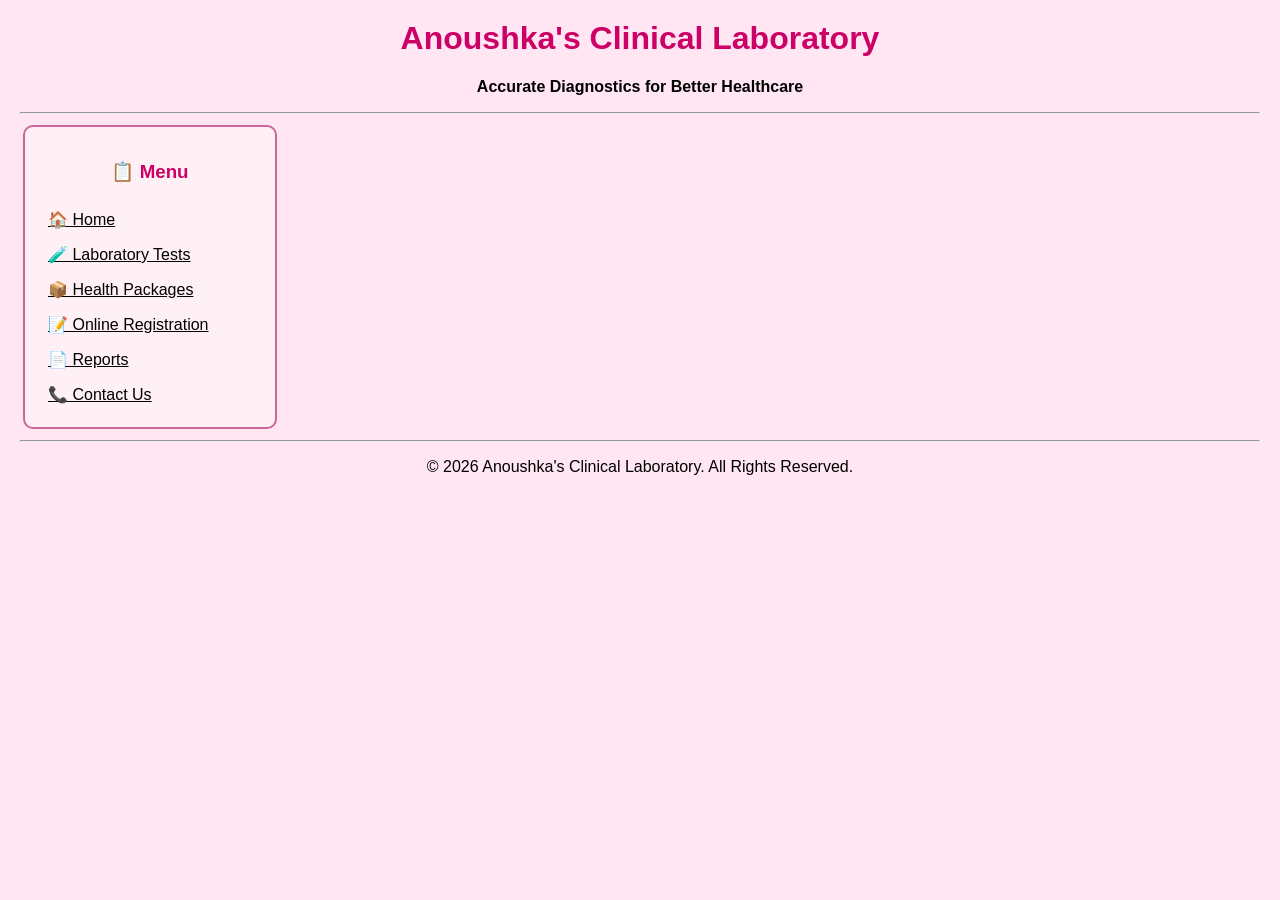
<file: index.html>
<body style="background-color:#ffe6f2; font-family:Arial, sans-serif; margin:20px;">

<header style="text-align:center;">
    <h1 style="color:#cc0066;">Anoushka's Clinical Laboratory</h1>
    <p><b>Accurate Diagnostics for Better Healthcare</b></p>
    <hr>
</header>

<table width="100%">
<tr>

<td width="20%" valign="top">

<nav style="width:220px; border:2px solid #cc6699; background-color:#fff0f5; padding:15px; border-radius:10px;">

<h3 style="text-align:center; color:#cc0066;">📋 Menu</h3>

<a href="index.html" style="display:block; padding:8px; color:black;">🏠 Home</a>
<a href="laboratory-tests.html" style="display:block; padding:8px; color:black;">🧪 Laboratory Tests</a>
<a href="health-packages.html" style="display:block; padding:8px; color:black;">📦 Health Packages</a>
<a href="patient-registration.html" style="display:block; padding:8px; color:black;">📝 Online Registration</a>
<a href="reports.html" style="display:block; padding:8px; color:black;">📄 Reports</a>
<a href="contact.html" style="display:block; padding:8px; color:black;">📞 Contact Us</a>

</nav>

</td>

<td valign="top" style="padding-left:35px;">
</td>

</tr>
</table>

<hr>

<footer style="text-align:center;">
    <p>&copy; 2026 Anoushka's Clinical Laboratory. All Rights Reserved.</p>
</footer>

</body>
</file>
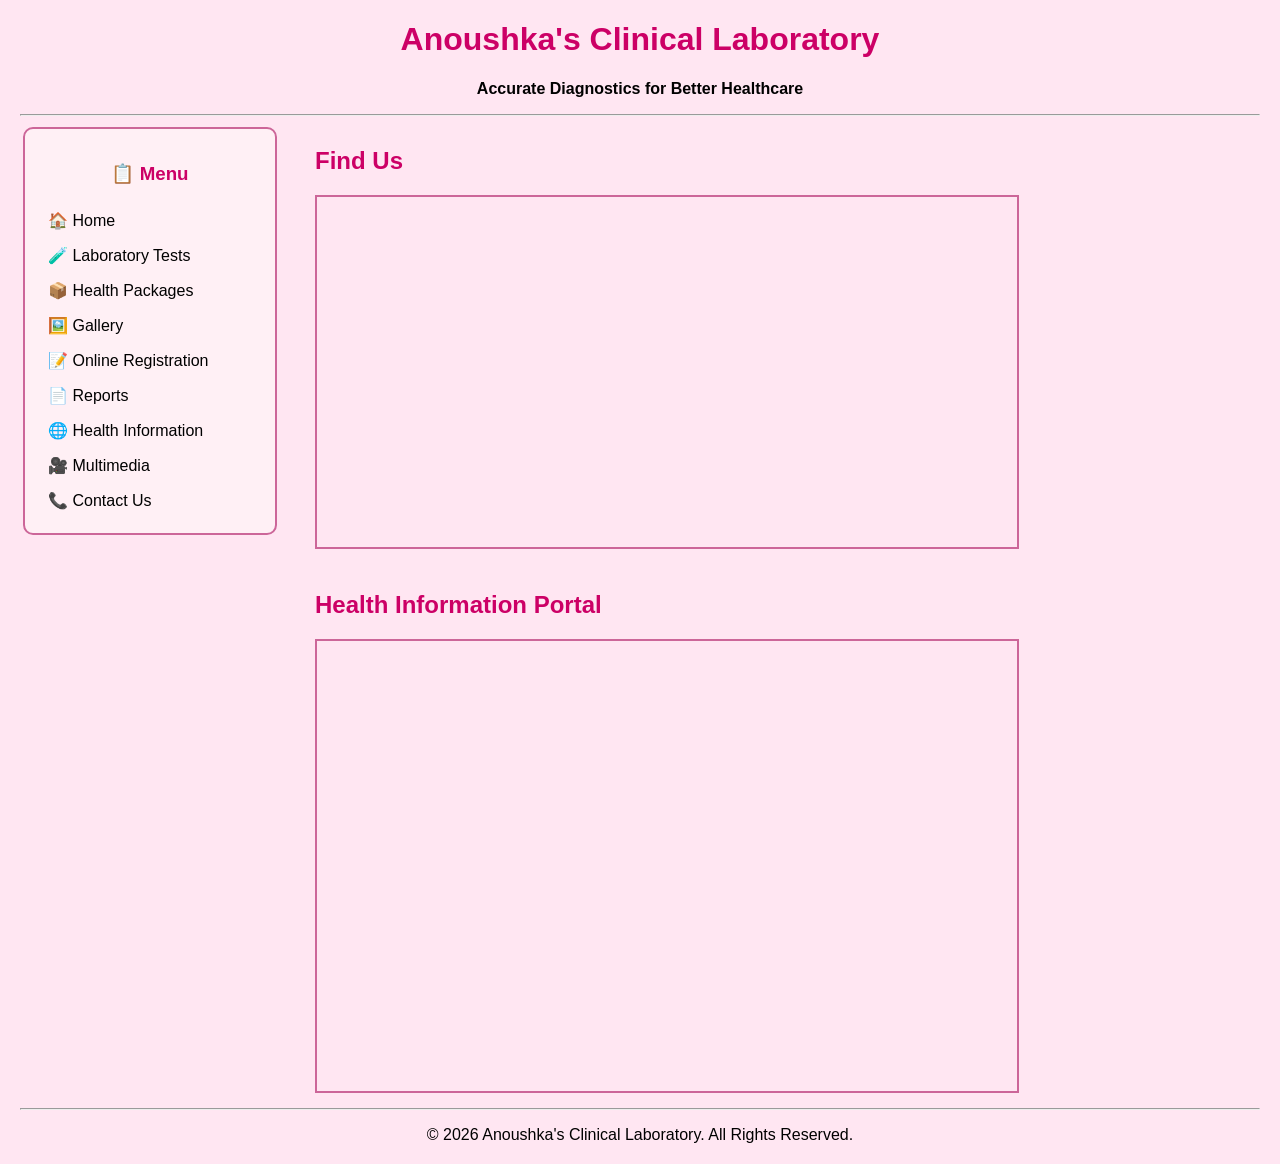
<file: health-information.html>
<!DOCTYPE html>
<html lang="en">

<head>
    <meta charset="UTF-8">
    <title>Health Information</title>
</head>

<body style="background-color:#ffe6f2; font-family:Arial, sans-serif; margin:20px;">

    <!-- Header -->

    <header style="text-align:center;">
        <h1 style="color:#cc0066;">Anoushka's Clinical Laboratory</h1>
        <p><b>Accurate Diagnostics for Better Healthcare</b></p>
        <hr>
    </header>

    <!-- Main Layout -->

    <table width="100%">

        <tr>

            <!-- Navigation -->

            <td width="20%" valign="top">

               <nav style="width:220px;
            border:2px solid #cc6699;
            background-color:#fff0f5;
            padding:15px;
            border-radius:10px;">

    <h3 style="text-align:center; color:#cc0066;">📋 Menu</h3>

    <a href="index.html"
        style="display:block; padding:8px; color:black; text-decoration:none;">
        🏠 Home
    </a>

    <a href="laboratory-tests.html"
        style="display:block; padding:8px; color:black; text-decoration:none;">
        🧪 Laboratory Tests
    </a>

    <a href="test-price-table.html"
        style="display:block; padding:8px; color:black; text-decoration:none;">
        📦 Health Packages
    </a>

    <a href="gallery.html"
        style="display:block; padding:8px; color:black; text-decoration:none;">
        🖼️ Gallery
    </a>

    <a href="patient-registration.html"
        style="display:block; padding:8px; color:black; text-decoration:none;">
        📝 Online Registration
    </a>

    <a href="reports.html"
        style="display:block; padding:8px; color:black; text-decoration:none;">
        📄 Reports
    </a>

    <a href="health-information.html"
        style="display:block; padding:8px; color:black; text-decoration:none;">
        🌐 Health Information
    </a>

    <a href="media.html"
        style="display:block; padding:8px; color:black; text-decoration:none;">
        🎥 Multimedia
    </a>

    <a href="contact.html"
        style="display:block; padding:8px; color:black; text-decoration:none;">
        📞 Contact Us
    </a>

</nav>
            </td>

            <!-- Health Information -->

            <td valign="top" style="padding-left:35px;">

                <h2 style="color:#cc0066;">Find Us</h2>

                <iframe
                    src="https://www.google.com/maps?q=KJ+Somaiya+College+of+Engineering+Mumbai&output=embed"
                    width="700"
                    height="350"
                    style="border:2px solid #cc6699;">
                </iframe>

                <br><br>

                <h2 style="color:#cc0066;">Health Information Portal</h2>

                <iframe
                    src="https://en.wikipedia.org/wiki/Wellness_(alternative_medicine)"
                    width="700"
                    height="450"
                    style="border:2px solid #cc6699;">
                </iframe>

            </td>

        </tr>

    </table>

    <hr>

    <!-- Footer -->

    <footer style="text-align:center;">
        <p>&copy; 2026 Anoushka's Clinical Laboratory. All Rights Reserved.</p>
    </footer>

</body>

</html>
</file>
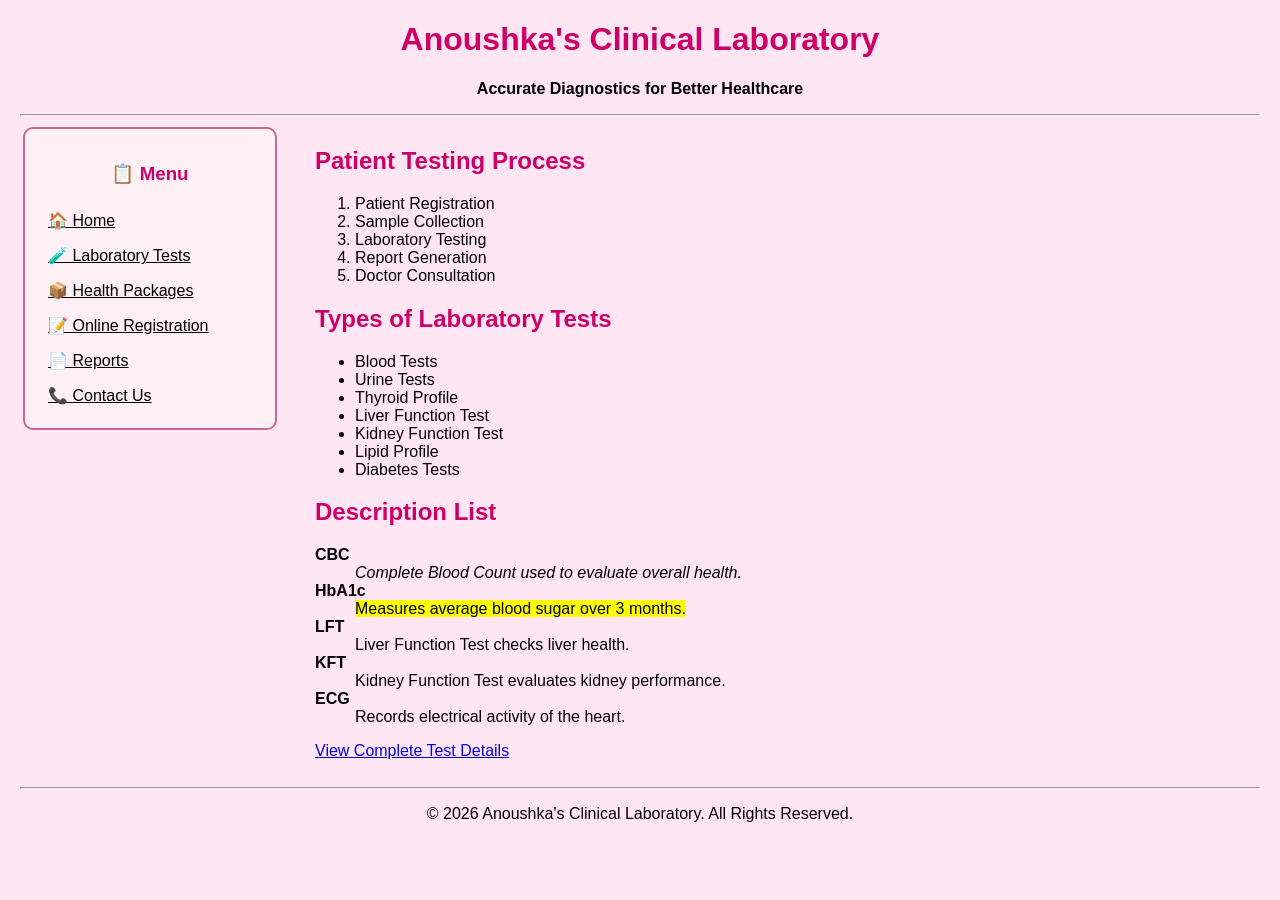
<file: laboratory-tests.html>
<!DOCTYPE html>
<html lang="en">
<head>
    <meta charset="UTF-8">
    <title>Laboratory Tests</title>
</head>

<body style="background-color:#ffe6f2; font-family:Arial, sans-serif; margin:20px;">

<header style="text-align:center;">
    <h1 style="color:#cc0066;">Anoushka's Clinical Laboratory</h1>
    <p><b>Accurate Diagnostics for Better Healthcare</b></p>
    <hr>
</header>

<table width="100%">
<tr>

<td width="20%" valign="top">

<nav style="width:220px; border:2px solid #cc6699; background-color:#fff0f5; padding:15px; border-radius:10px;">

<h3 style="text-align:center; color:#cc0066;">📋 Menu</h3>

<a href="index.html" style="display:block; padding:8px; color:black;">🏠 Home</a>

<a href="laboratory-tests.html" style="display:block; padding:8px; color:black;">🧪 Laboratory Tests</a>

<a href="health-packages.html" style="display:block; padding:8px; color:black;">📦 Health Packages</a>

<a href="patient-registration.html" style="display:block; padding:8px; color:black;">📝 Online Registration</a>

<a href="reports.html" style="display:block; padding:8px; color:black;">📄 Reports</a>

<a href="contact.html" style="display:block; padding:8px; color:black;">📞 Contact Us</a>

</nav>

</td>

<td valign="top" style="padding-left:35px;">

<h2 style="color:#cc0066;">Patient Testing Process</h2>

<ol>
    <li>Patient Registration</li>
    <li>Sample Collection</li>
    <li>Laboratory Testing</li>
    <li>Report Generation</li>
    <li>Doctor Consultation</li>
</ol>

<h2 style="color:#cc0066;">Types of Laboratory Tests</h2>

<ul>
    <li>Blood Tests</li>
    <li>Urine Tests</li>
    <li>Thyroid Profile</li>
    <li>Liver Function Test</li>
    <li>Kidney Function Test</li>
    <li>Lipid Profile</li>
    <li>Diabetes Tests</li>
</ul>

<h2 style="color:#cc0066;">Description List</h2>

<dl>

<dt><b>CBC</b></dt>
<dd><i>Complete Blood Count used to evaluate overall health.</i></dd>

<dt><b>HbA1c</b></dt>
<dd><mark>Measures average blood sugar over 3 months.</mark></dd>

<dt><b>LFT</b></dt>
<dd>Liver Function Test checks liver health.</dd>

<dt><b>KFT</b></dt>
<dd>Kidney Function Test evaluates kidney performance.</dd>

<dt><b>ECG</b></dt>
<dd>Records electrical activity of the heart.</dd>

</dl>

<p>
<a href="test-details.html">View Complete Test Details</a>
</p>

</td>

</tr>
</table>

<hr>

<footer style="text-align:center;">
    <p>&copy; 2026 Anoushka's Clinical Laboratory. All Rights Reserved.</p>
</footer>

</body>
</html>
</file>
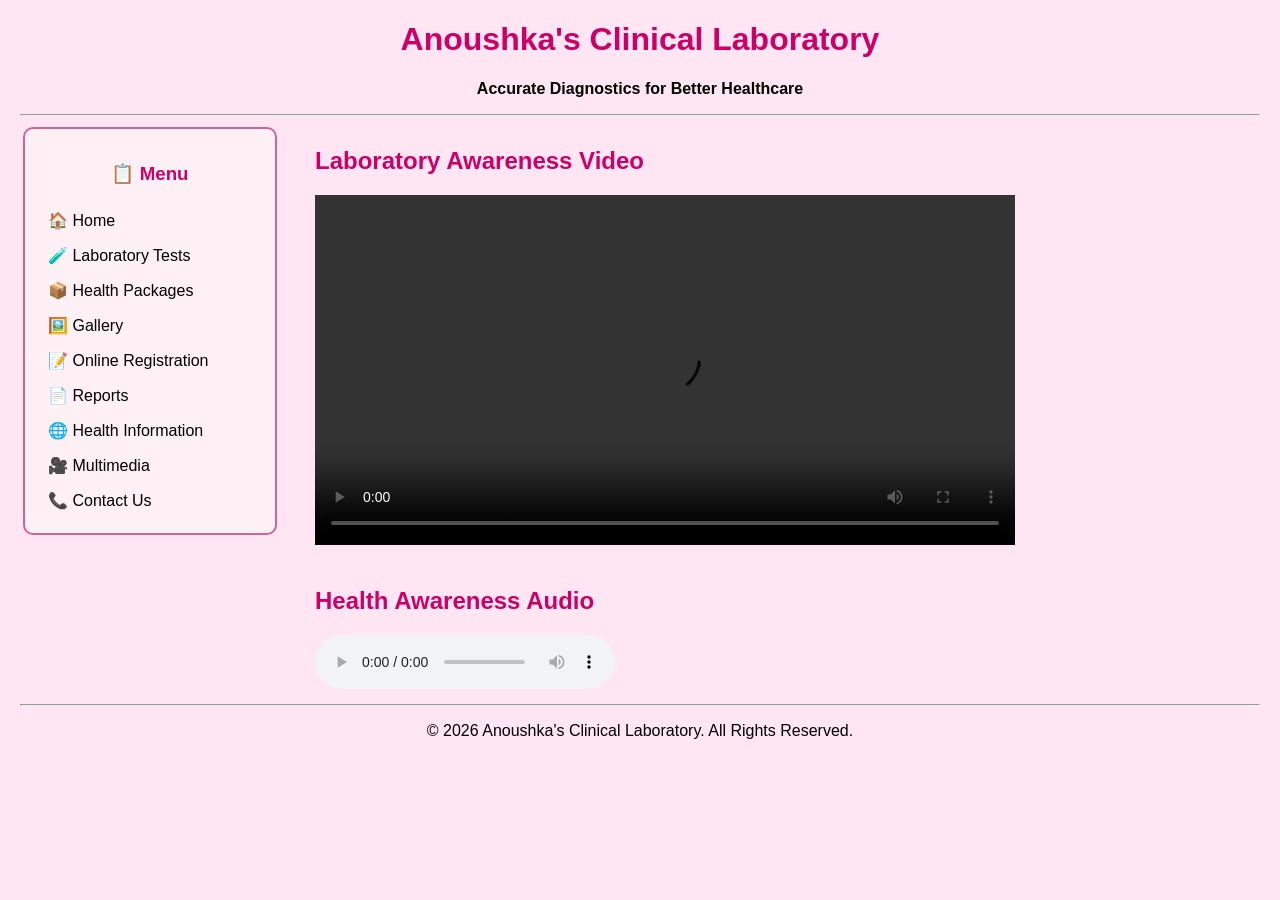
<file: media.html>
<!DOCTYPE html>
<html lang="en">

<head>
    <meta charset="UTF-8">
    <title>Multimedia</title>
</head>

<body style="background-color:#ffe6f2; font-family:Arial, sans-serif; margin:20px;">

    <!-- Header -->

    <header style="text-align:center;">
        <h1 style="color:#cc0066;">Anoushka's Clinical Laboratory</h1>
        <p><b>Accurate Diagnostics for Better Healthcare</b></p>
        <hr>
    </header>

    <!-- Main Layout -->

    <table width="100%">

        <tr>

            <!-- Navigation -->

            <td width="20%" valign="top">

                <nav style="width:220px;
                            border:2px solid #cc6699;
                            background-color:#fff0f5;
                            padding:15px;
                            border-radius:10px;">

                    <h3 style="text-align:center; color:#cc0066;">📋 Menu</h3>

                    <a href="index.html"
        style="display:block; padding:8px; color:black; text-decoration:none;">
        🏠 Home
    </a>

    <a href="laboratory-tests.html"
        style="display:block; padding:8px; color:black; text-decoration:none;">
        🧪 Laboratory Tests
    </a>

    <a href="test-price-table.html"
        style="display:block; padding:8px; color:black; text-decoration:none;">
        📦 Health Packages
    </a>

    <a href="gallery.html"
        style="display:block; padding:8px; color:black; text-decoration:none;">
        🖼️ Gallery
    </a>

    <a href="patient-registration.html"
        style="display:block; padding:8px; color:black; text-decoration:none;">
        📝 Online Registration
    </a>

    <a href="reports.html"
        style="display:block; padding:8px; color:black; text-decoration:none;">
        📄 Reports
    </a>

    <a href="health-information.html"
        style="display:block; padding:8px; color:black; text-decoration:none;">
        🌐 Health Information
    </a>

    <a href="media.html"
        style="display:block; padding:8px; color:black; text-decoration:none;">
        🎥 Multimedia
    </a>

    <a href="contact.html"
        style="display:block; padding:8px; color:black; text-decoration:none;">
        📞 Contact Us
    </a>

                </nav>

            </td>

            <!-- Multimedia -->

            <td valign="top" style="padding-left:35px;">

                <h2 style="color:#cc0066;">Laboratory Awareness Video</h2>

                <video width="700" controls>
                    <source src="C:\Users\admin\Downloads\Laboratory diagnostic centre\What Happens to Your Blood Test - Sci NC (1080p).mp4" type="video/mp4">
                    Your browser does not support the video tag.
                </video>

                <br><br>

                <h2 style="color:#cc0066;">Health Awareness Audio</h2>

                <audio controls>
                    <source src="C:\Users\admin\Downloads\Laboratory diagnostic centre\Top tips for getting a blood test to manage your fear of needles - NSW Health Pathology (128k).mp3" type="audio/mpeg">
                    Your browser does not support the audio element.
                </audio>

            </td>

        </tr>

    </table>

    <hr>

    <!-- Footer -->

    <footer style="text-align:center;">
        <p>&copy; 2026 Anoushka's Clinical Laboratory. All Rights Reserved.</p>
    </footer>

</body>

</html>
</file>
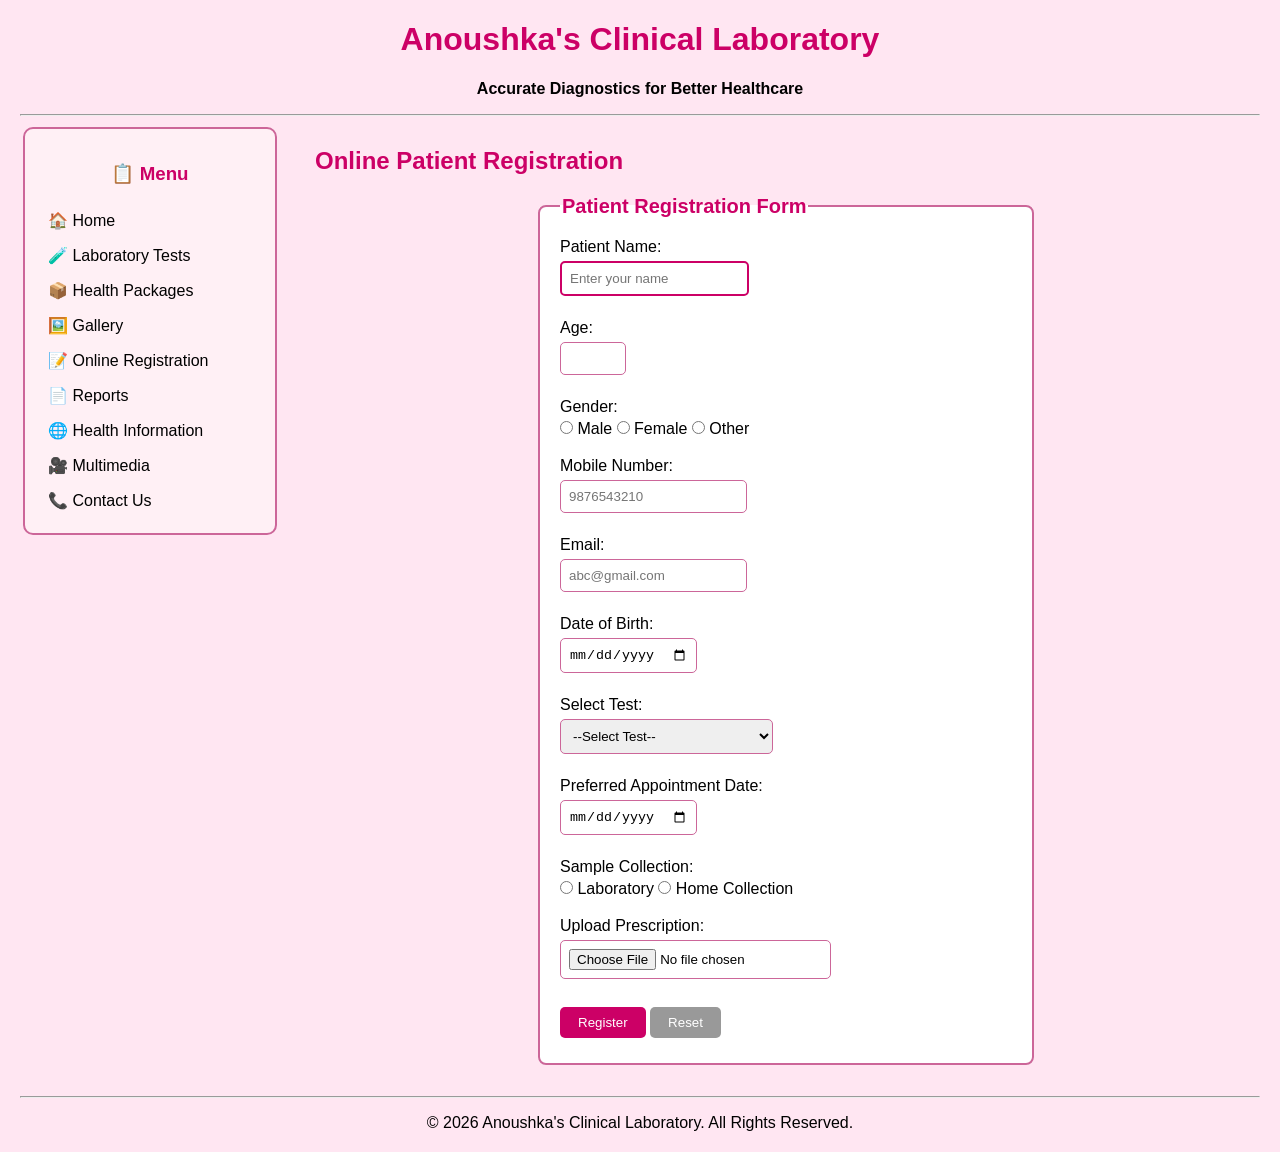
<file: patient-registration.html>
<!DOCTYPE html>
<html lang="en">

<head>
    <meta charset="UTF-8">
    <title>Patient Registration</title>

    <link rel="stylesheet" href="form.css">
</head>

<body style="background-color:#ffe6f2; font-family:Arial, sans-serif; margin:20px;">


    <header style="text-align:center;">
        <h1 style="color:#cc0066;">Anoushka's Clinical Laboratory</h1>
        <p><b>Accurate Diagnostics for Better Healthcare</b></p>
        <hr>
    </header>


    <table width="100%">

        <tr>

            <td width="20%" valign="top">

               <nav style="width:220px;
            border:2px solid #cc6699;
            background-color:#fff0f5;
            padding:15px;
            border-radius:10px;">

    <h3 style="text-align:center; color:#cc0066;">📋 Menu</h3>

    <a href="index.html"
        style="display:block; padding:8px; color:black; text-decoration:none;">
        🏠 Home
    </a>

    <a href="laboratory-tests.html"
        style="display:block; padding:8px; color:black; text-decoration:none;">
        🧪 Laboratory Tests
    </a>

    <a href="test-price-table.html"
        style="display:block; padding:8px; color:black; text-decoration:none;">
        📦 Health Packages
    </a>

    <a href="gallery.html"
        style="display:block; padding:8px; color:black; text-decoration:none;">
        🖼️ Gallery
    </a>

    <a href="patient-registration.html"
        style="display:block; padding:8px; color:black; text-decoration:none;">
        📝 Online Registration
    </a>

    <a href="reports.html"
        style="display:block; padding:8px; color:black; text-decoration:none;">
        📄 Reports
    </a>

    <a href="health-information.html"
        style="display:block; padding:8px; color:black; text-decoration:none;">
        🌐 Health Information
    </a>

    <a href="media.html"
        style="display:block; padding:8px; color:black; text-decoration:none;">
        🎥 Multimedia
    </a>

    <a href="contact.html"
        style="display:block; padding:8px; color:black; text-decoration:none;">
        📞 Contact Us
    </a>

</nav>

            </td>

            <td valign="top" style="padding-left:35px;">

                <h2 style="color:#cc0066;">Online Patient Registration</h2>

                <form>

                    <fieldset style="background-color:white;
                                     border:2px solid #cc6699;
                                     border-radius:8px;
                                     padding:20px;">

                        <legend>Patient Registration Form</legend>

                        <label>Patient Name:</label><br>
                        <input type="text" placeholder="Enter your name" required autofocus>
                        <br><br>

                        <label>Age:</label><br>
                        <input type="number" min="1" max="120" required>
                        <br><br>

                        <label>Gender:</label><br>

                        <input type="radio" name="gender" required> Male
                        <input type="radio" name="gender"> Female
                        <input type="radio" name="gender"> Other

                        <br><br>

                        <label>Mobile Number:</label><br>
                        <input type="tel"
                               placeholder="9876543210"
                               pattern="[0-9]{10}"
                               required>
                        <br><br>

                        <label>Email:</label><br>
                        <input type="email"
                               placeholder="abc@gmail.com"
                               required>
                        <br><br>

                        <label>Date of Birth:</label><br>
                        <input type="date" required>
                        <br><br>

                        <label>Select Test:</label><br>

                        <select required>

                            <option value="">--Select Test--</option>
                            <option>Complete Blood Count (CBC)</option>
                            <option>Blood Sugar Test</option>
                            <option>Liver Function Test (LFT)</option>
                            <option>Kidney Function Test (KFT)</option>
                            <option>Urine Analysis</option>

                        </select>

                        <br><br>

                        <label>Preferred Appointment Date:</label><br>
                        <input type="date" required>
                        <br><br>

                        <label>Sample Collection:</label><br>

                        <input type="radio" name="sample" required> Laboratory
                        <input type="radio" name="sample"> Home Collection

                        <br><br>

                        <label>Upload Prescription:</label><br>
                        <input type="file">
                        <br><br>

                        <input type="submit" value="Register">

                        <input type="reset" value="Reset">

                    </fieldset>

                </form>

            </td>

        </tr>

    </table>

    <hr>

    <footer style="text-align:center;">
        <p>&copy; 2026 Anoushka's Clinical Laboratory. All Rights Reserved.</p>
    </footer>

</body>

</html>
</file>
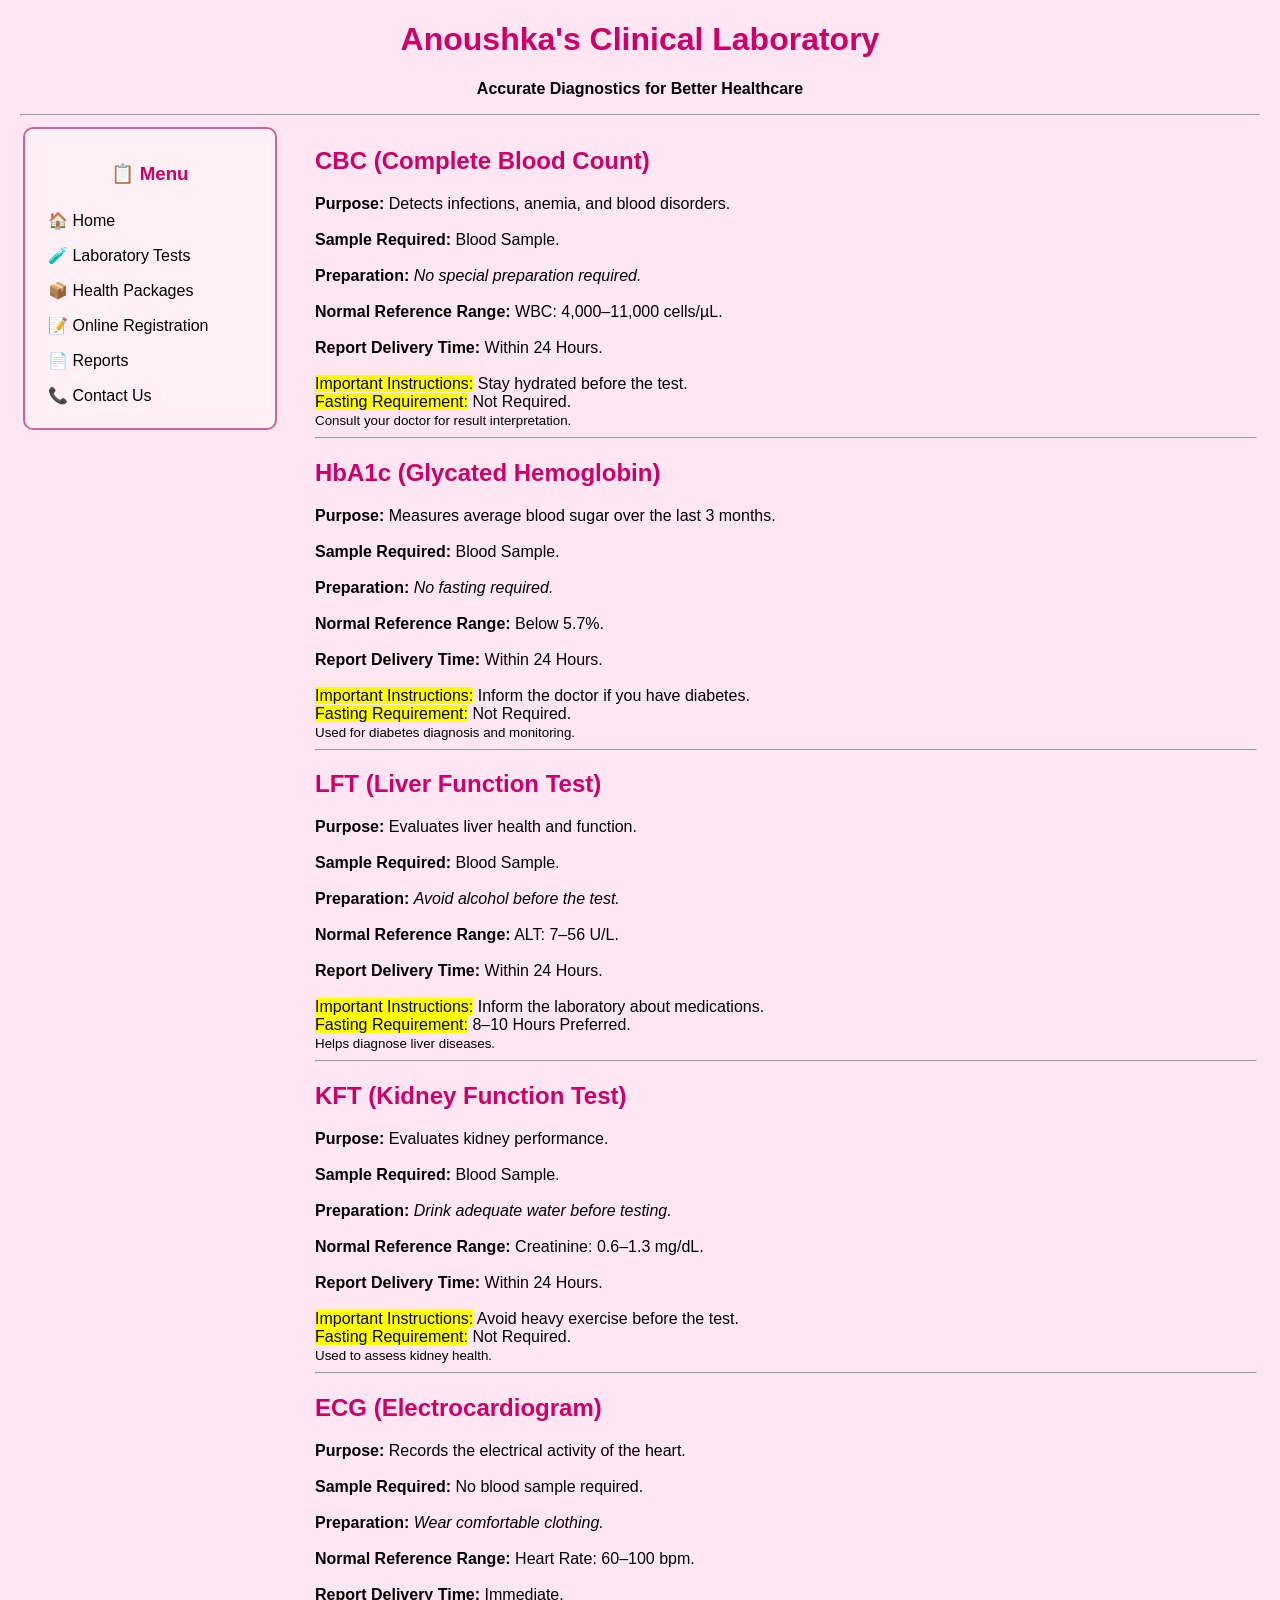
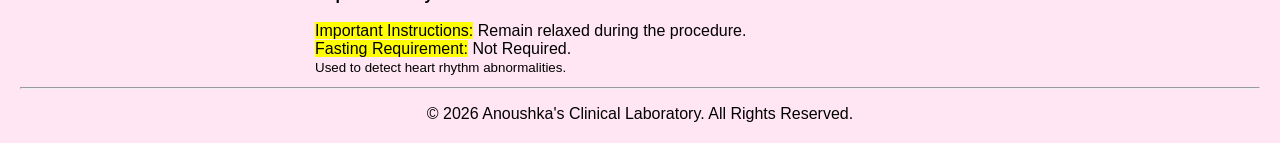
<file: test-details.html>
<!DOCTYPE html>
<html>
<head>
    <title>Test Details</title>
</head>

<body style="background-color:#ffe6f2; font-family:Arial, sans-serif; margin:20px;">

<header style="text-align:center;">
    <h1 style="color:#cc0066;">Anoushka's Clinical Laboratory</h1>
    <p><b>Accurate Diagnostics for Better Healthcare</b></p>
    <hr>
</header>

<table width="100%">
<tr>

<td width="20%" valign="top">

<nav style="width:220px; border:2px solid #cc6699; background-color:#fff0f5; padding:15px; border-radius:10px;">

<h3 style="text-align:center; color:#cc0066;">📋 Menu</h3>

<a href="index.html" style="display:block; padding:8px; text-decoration:none; color:black;">🏠 Home</a>

<a href="laboratory-tests.html" style="display:block; padding:8px; text-decoration:none; color:black;">🧪 Laboratory Tests</a>

<a href="health-packages.html" style="display:block; padding:8px; text-decoration:none; color:black;">📦 Health Packages</a>

<a href="patient-registration.html" style="display:block; padding:8px; text-decoration:none; color:black;">📝 Online Registration</a>

<a href="reports.html" style="display:block; padding:8px; text-decoration:none; color:black;">📄 Reports</a>

<a href="contact.html" style="display:block; padding:8px; text-decoration:none; color:black;">📞 Contact Us</a>

</nav>

</td>

<td valign="top" style="padding-left:35px;">

<h2 style="color:#cc0066;">CBC (Complete Blood Count)</h2>

<strong>Purpose:</strong> Detects infections, anemia, and blood disorders.<br><br>
<strong>Sample Required:</strong> Blood Sample.<br><br>
<strong>Preparation:</strong> <em>No special preparation required.</em><br><br>
<strong>Normal Reference Range:</strong> WBC: 4,000–11,000 cells/µL.<br><br>
<strong>Report Delivery Time:</strong> Within 24 Hours.<br><br>

<mark>Important Instructions:</mark> Stay hydrated before the test.<br>
<mark>Fasting Requirement:</mark> Not Required.<br>
<small>Consult your doctor for result interpretation.</small>

<hr>

<h2 style="color:#cc0066;">HbA1c (Glycated Hemoglobin)</h2>

<strong>Purpose:</strong> Measures average blood sugar over the last 3 months.<br><br>
<strong>Sample Required:</strong> Blood Sample.<br><br>
<strong>Preparation:</strong> <em>No fasting required.</em><br><br>
<strong>Normal Reference Range:</strong> Below 5.7%.<br><br>
<strong>Report Delivery Time:</strong> Within 24 Hours.<br><br>

<mark>Important Instructions:</mark> Inform the doctor if you have diabetes.<br>
<mark>Fasting Requirement:</mark> Not Required.<br>
<small>Used for diabetes diagnosis and monitoring.</small>

<hr>

<h2 style="color:#cc0066;">LFT (Liver Function Test)</h2>

<strong>Purpose:</strong> Evaluates liver health and function.<br><br>
<strong>Sample Required:</strong> Blood Sample.<br><br>
<strong>Preparation:</strong> <em>Avoid alcohol before the test.</em><br><br>
<strong>Normal Reference Range:</strong> ALT: 7–56 U/L.<br><br>
<strong>Report Delivery Time:</strong> Within 24 Hours.<br><br>

<mark>Important Instructions:</mark> Inform the laboratory about medications.<br>
<mark>Fasting Requirement:</mark> 8–10 Hours Preferred.<br>
<small>Helps diagnose liver diseases.</small>

<hr>

<h2 style="color:#cc0066;">KFT (Kidney Function Test)</h2>

<strong>Purpose:</strong> Evaluates kidney performance.<br><br>
<strong>Sample Required:</strong> Blood Sample.<br><br>
<strong>Preparation:</strong> <em>Drink adequate water before testing.</em><br><br>
<strong>Normal Reference Range:</strong> Creatinine: 0.6–1.3 mg/dL.<br><br>
<strong>Report Delivery Time:</strong> Within 24 Hours.<br><br>

<mark>Important Instructions:</mark> Avoid heavy exercise before the test.<br>
<mark>Fasting Requirement:</mark> Not Required.<br>
<small>Used to assess kidney health.</small>

<hr>

<h2 style="color:#cc0066;">ECG (Electrocardiogram)</h2>

<strong>Purpose:</strong> Records the electrical activity of the heart.<br><br>
<strong>Sample Required:</strong> No blood sample required.<br><br>
<strong>Preparation:</strong> <em>Wear comfortable clothing.</em><br><br>
<strong>Normal Reference Range:</strong> Heart Rate: 60–100 bpm.<br><br>
<strong>Report Delivery Time:</strong> Immediate.<br><br>

<mark>Important Instructions:</mark> Remain relaxed during the procedure.<br>
<mark>Fasting Requirement:</mark> Not Required.<br>
<small>Used to detect heart rhythm abnormalities.</small>

</td>

</tr>
</table>

<hr>

<footer style="text-align:center;">
    <p>&copy; 2026 Anoushka's Clinical Laboratory. All Rights Reserved.</p>
</footer>

</body>
</html>
</file>
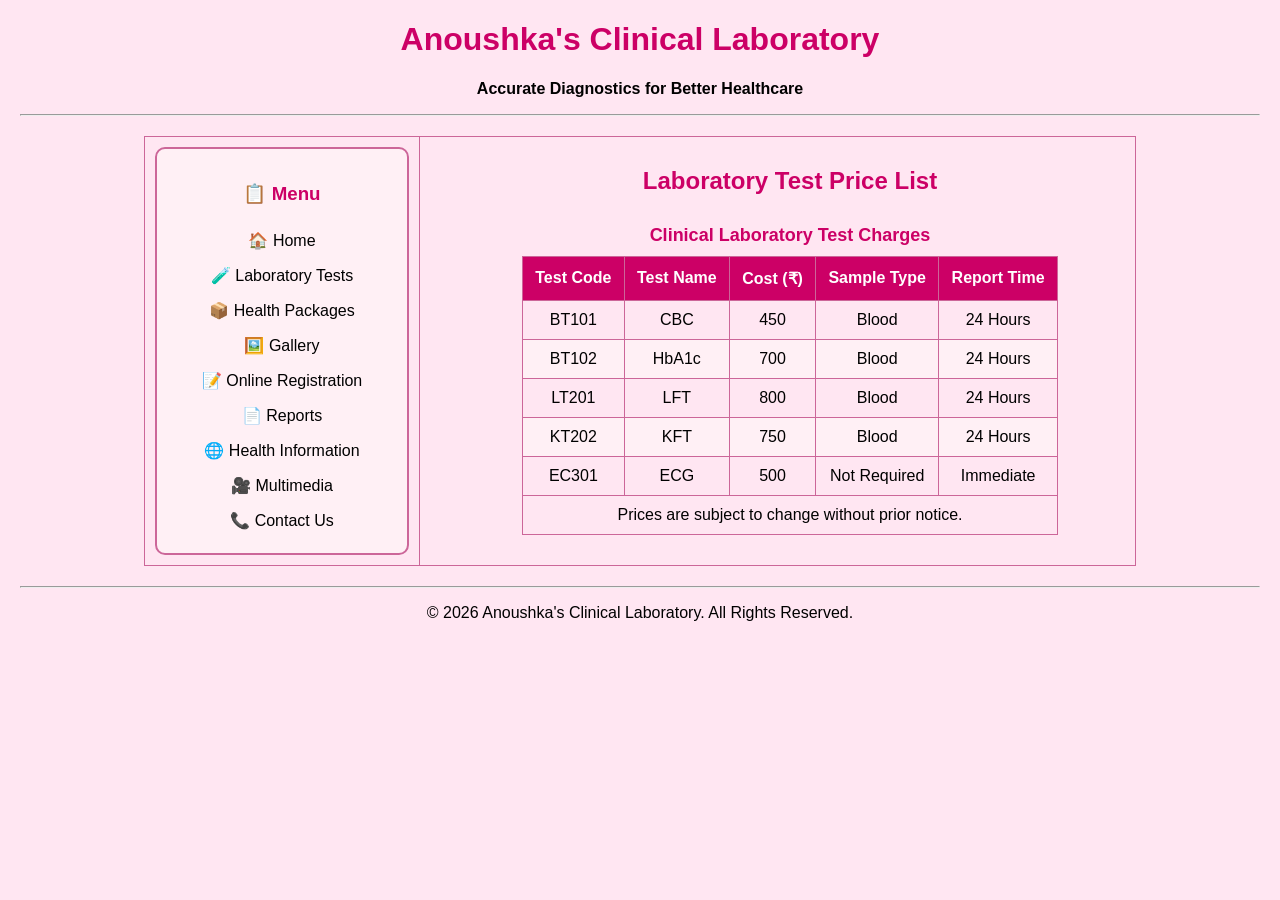
<file: test-price-table.html>
<!DOCTYPE html>
<html lang="en">

<head>
    <meta charset="UTF-8">
    <title>Laboratory Test Price Table</title>

    <link rel="stylesheet" href="table.css">
</head>

<body style="background-color:#ffe6f2; font-family:Arial, sans-serif; margin:20px;">

    <header style="text-align:center;">
        <h1 style="color:#cc0066;">Anoushka's Clinical Laboratory</h1>
        <p><b>Accurate Diagnostics for Better Healthcare</b></p>
        <hr>
    </header>


    <table width="100%">

        <tr>

            <td width="20%" valign="top">

                <nav style="width:220px;
            border:2px solid #cc6699;
            background-color:#fff0f5;
            padding:15px;
            border-radius:10px;">

    <h3 style="text-align:center; color:#cc0066;">📋 Menu</h3>

    <a href="index.html"
        style="display:block; padding:8px; color:black; text-decoration:none;">
        🏠 Home
    </a>

    <a href="laboratory-tests.html"
        style="display:block; padding:8px; color:black; text-decoration:none;">
        🧪 Laboratory Tests
    </a>

    <a href="test-price-table.html"
        style="display:block; padding:8px; color:black; text-decoration:none;">
        📦 Health Packages
    </a>

    <a href="gallery.html"
        style="display:block; padding:8px; color:black; text-decoration:none;">
        🖼️ Gallery
    </a>

    <a href="patient-registration.html"
        style="display:block; padding:8px; color:black; text-decoration:none;">
        📝 Online Registration
    </a>

    <a href="reports.html"
        style="display:block; padding:8px; color:black; text-decoration:none;">
        📄 Reports
    </a>

    <a href="health-information.html"
        style="display:block; padding:8px; color:black; text-decoration:none;">
        🌐 Health Information
    </a>

    <a href="media.html"
        style="display:block; padding:8px; color:black; text-decoration:none;">
        🎥 Multimedia
    </a>

    <a href="contact.html"
        style="display:block; padding:8px; color:black; text-decoration:none;">
        📞 Contact Us
    </a>

</nav>

            </td>

            <td valign="top" style="padding-left:35px;">

                <h2 style="color:#cc0066;">Laboratory Test Price List</h2>

                <table>

    <caption style="font-size:18px; font-weight:bold; color:#cc0066; padding:10px;">
        Clinical Laboratory Test Charges
    </caption>

    <thead>

        <tr>
    <th>Test Code</th>
    <th>Test Name</th>
    <th>Cost (₹)</th>
    <th>Sample Type</th>
    <th>Report Time</th>
</tr>

    </thead>

    <tbody>

    <tr>
        <td>BT101</td>
        <td>CBC</td>
        <td>450</td>
        <td>Blood</td>
        <td>24 Hours</td>
    </tr>

    <tr>
        <td>BT102</td>
        <td>HbA1c</td>
        <td>700</td>
        <td>Blood</td>
        <td>24 Hours</td>
    </tr>

    <tr>
        <td>LT201</td>
        <td>LFT</td>
        <td>800</td>
        <td>Blood</td>
        <td>24 Hours</td>
    </tr>

    <tr>
        <td>KT202</td>
        <td>KFT</td>
        <td>750</td>
        <td>Blood</td>
        <td>24 Hours</td>
    </tr>

    <tr>
        <td>EC301</td>
        <td>ECG</td>
        <td>500</td>
        <td>Not Required</td>
        <td>Immediate</td>
    </tr>

</tbody>

    <tfoot>
        <tr>
            <td colspan="6">
                Prices are subject to change without prior notice.
            </td>
        </tr>
    </tfoot>

</table>

            </td>

        </tr>

    </table>

    <hr>


    <footer style="text-align:center;">
        <p>&copy; 2026 Anoushka's Clinical Laboratory. All Rights Reserved.</p>
    </footer>

</body>

</html>
</file>
<file: form.css>
form {
    width: 500px;
    margin: 20px auto;
}

fieldset {
    background-color: white;
    border: 2px solid #cc6699;
    border-radius: 10px;
    padding: 20px;
}

legend {
    color: #cc0066;
    font-size: 20px;
    font-weight: bold;
}

input,
select,
textarea {
    padding: 8px;
    margin: 5px 0;
    border: 1px solid #cc6699;
    border-radius: 5px;
}

input:focus,
select:focus,
textarea:focus {
    border: 2px solid #cc0066;
    outline: none;
}

input[type="submit"] {
    background-color: #cc0066;
    color: white;
    border: none;
    padding: 8px 18px;
    border-radius: 5px;
    cursor: pointer;
}

input[type="submit"]:hover {
    background-color: #99004d;
}

input[type="reset"] {
    background-color: #999999;
    color: white;
    border: none;
    padding: 8px 18px;
    border-radius: 5px;
    cursor: pointer;
}
</file>
<file: table.css>
table {
    width: 80%;
    margin: 20px auto;
    border-collapse: collapse;
    text-align: center;
}

th {
    background-color: #cc0066;
    color: white;
    padding: 12px;
    border: 1px solid #cc6699;
}

td {
    padding: 10px;
    border: 1px solid #cc6699;
}

tr:nth-child(even) {
    background-color: #fff0f5;
}

tr:hover {
    background-color: #ffb6d9;
}
</file>
